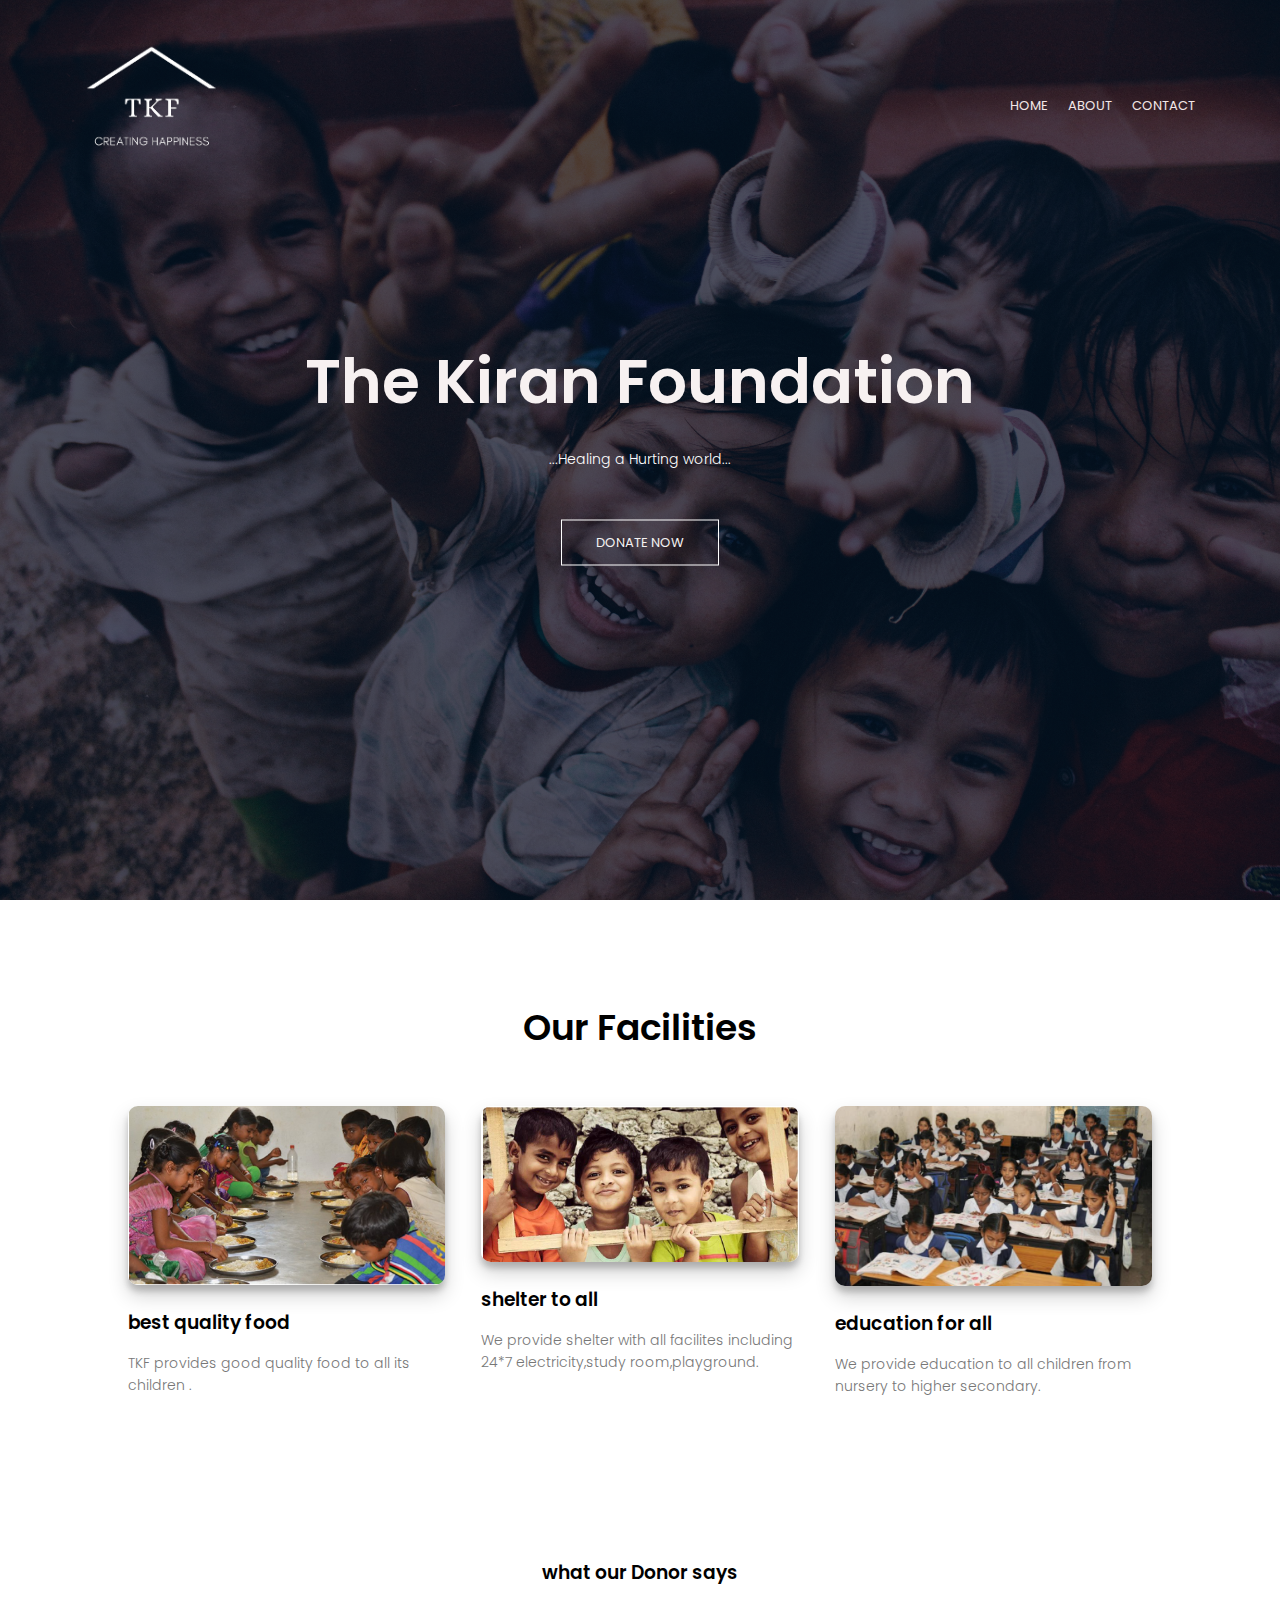
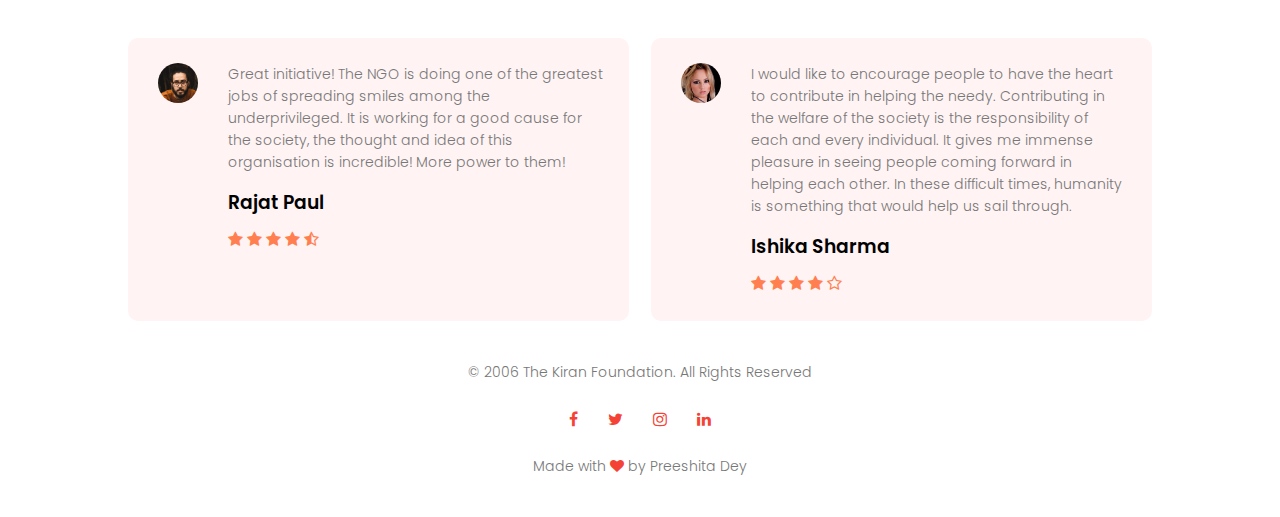
<file: index.html>
<!DOCTYPE html>
<html>
    <head>
        <meta name="viewport" content="with=device-width, initial-scale="1.0>
        <title>Donation website</title>
        <link rel="stylesheet" href="style.css">
        <link rel="preconnect" href="https://fonts.googleapis.com">
        <link rel="preconnect" href="https://fonts.gstatic.com" crossorigin>
        <link href="https://fonts.googleapis.com/css2?family=Poppins:wght@100;200;300;400;600;700&display=swap" rel="stylesheet">
        <link rel="stylesheet" href="https://stackpath.bootstrapcdn.com/font-awesome/4.7.0/css/font-awesome.min.css">
    </head>
    <body>
        <section class="header">
            <nav>
                <a href="index.html"><img src="logof-removebg-preview.png"></a>
                <div class="nav-links" id="navlinks">
                    <i class="fa fa-times" onclick="hidemenu()"></i>
                    <ul>
                        <li><a href="index.html">HOME</a></li>
                        <li><a href="about.html">ABOUT</a></li>
                        <li><a href="contact.html">CONTACT</a></li>
                    </ul>
               </div>
                <i class="fa fa-bars" onclick="showmenu()"></i>
            </nav>
            <div class="text-box">
                <h1>The Kiran Foundation</h1>
                <p>...Healing a Hurting world... </p>
              <a href="https://rzp.io/l/tigA7BOsO" class="hero-btn">DONATE NOW</a>
            </div>
         </section>


<!--facilities--> 
        <section class="facilities">
            <h1>Our Facilities</h1>
           
            <div class="row">
                <div class="facilities-col">
                    <img src="cafeteria.png" class="fac">
                    <h3>best quality food</h3>
                    <p>TKF provides good quality food to all its children .</p>
                </div>
                <div class="facilities-col">
                    <img src="basketball.png" class="fac">
                    <h3>shelter to all</h3>
                    <p>We provide shelter with all facilites including 24*7 electricity,study room,playground.</p>
                </div>
                <div class="facilities-col">
                    <img src="library.png" class="fac">
                    <h3>education for all</h3>
                    <p>We provide education to all children from nursery to higher secondary.</p>
                </div>
            </div>
        </section>
<!--testimonials-->
        <section class="testimonials">
            <h3>what our Donor says</h3>
      
            <div class="row">
                <div class="testimonial-col">
                    <img src="user2.jpg">
                    <div>
                        <p>Great initiative! The NGO is doing one of the greatest jobs of spreading smiles among the underprivileged. It is working for a good cause for the society, the thought and idea of this organisation is incredible! More power to them!</p>
                        <h3>Rajat Paul</h3>
                        <i class="fa fa-star"></i>
                        <i class="fa fa-star"></i>
                        <i class="fa fa-star"></i>
                        <i class="fa fa-star"></i>
                        <i class="fa fa-star-half-o"></i>
                    </div>
                </div>
                <div class="testimonial-col">
                    <img src="user1.jpg">
                    <div>
                        <p>I would like to encourage people to have the heart to contribute in helping the needy. Contributing in the welfare of the society is the responsibility of each and every individual. It gives me immense pleasure in seeing people coming forward in helping each other. In these difficult times, humanity is something that would help us sail through.</p>
                        <h3>Ishika Sharma</h3>
                        <i class="fa fa-star"></i>
                        <i class="fa fa-star"></i>
                        <i class="fa fa-star"></i>
                        <i class="fa fa-star"></i>
                        <i class="fa fa-star-o"></i>
                    </div>
                </div>
            </div>
        </section>

<!--footer-->
        <section class="footer">
           
            <p>&copy; 2006 The Kiran Foundation. All Rights Reserved</p>
            <div class="icon">
                <i class="fa fa-facebook"></i>
                <i class="fa fa-twitter"></i>
                <i class="fa fa-instagram"></i>
                <i class="fa fa-linkedin"></i>
                
            </div>
            <p> Made with <i class="fa fa-heart">  </i>  by Preeshita Dey</p>
        </section>
   </body>
</html>
</file>
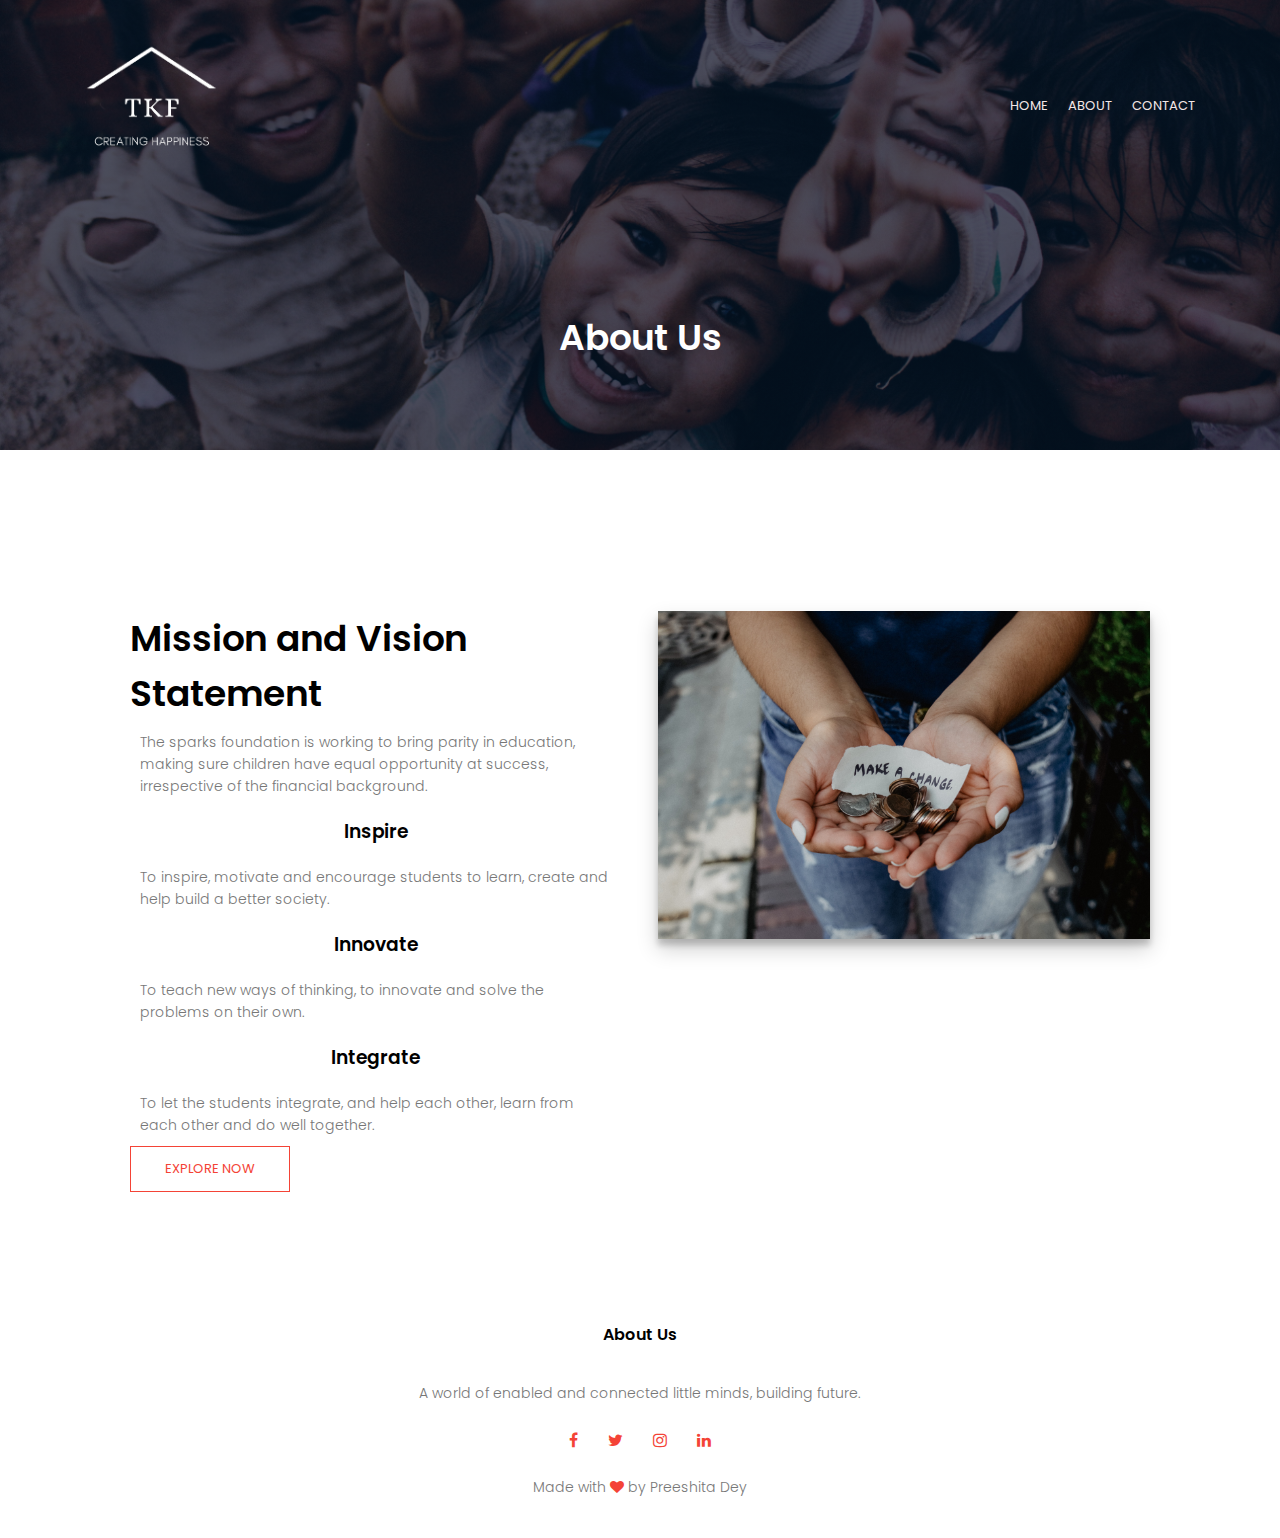
<file: about.html>
<!DOCTYPE html>
<html>
    <head>
        <meta name="viewport" content="with=device-width, initial-scale="1.0>
        <title>donation website</title>
        <link rel="stylesheet" href="style.css">
        <link rel="preconnect" href="https://fonts.googleapis.com">
        <link rel="preconnect" href="https://fonts.gstatic.com" crossorigin>
        <link href="https://fonts.googleapis.com/css2?family=Poppins:wght@100;200;300;400;600;700&display=swap" rel="stylesheet">
        <link rel="stylesheet" href="https://stackpath.bootstrapcdn.com/font-awesome/4.7.0/css/font-awesome.min.css">
    </head>
    <body>
        <section class="sub-header">
            <nav>
                <a href="index.html"><img src="logof-removebg-preview.png"></a>
                <div class="nav-links" id="navlinks">
                    <i class="fa fa-times" onclick="hidemenu()"></i>
                    <ul>
                        <li><a href="index.html">HOME</a></li>
                        <li><a href="about.html">ABOUT</a></li>
                        <li><a href="contact.html">CONTACT</a></li>
                    </ul>
                </div>
                <i class="fa fa-bars" onclick="showmenu()"></i>
            </nav>

            <h1>About Us</h1>

        </section>

<!--about us content-->
        <section class="about-us">
            <div class="row">
                <div class="about-col">
                    <h1>Mission and Vision Statement</h1>
                    <p>The sparks foundation is working to bring parity in education, making sure
                         children have equal opportunity at success, irrespective of the financial background.<br></p>
                    <h3>Inspire</h3>
                    <p>To inspire, motivate and encourage students to learn, create and help build a better society.</p>
                    <h3>Innovate</h3>
                    <p>To teach new ways of thinking, to innovate and solve the problems on their own.</p>
                    <h3>Integrate</h3>    
                    <p>To let the students integrate, and help each other, learn from each other and do well together.</p>
                    <a href="https://www.thesparksfoundationsingapore.org/" class="hero-btn red-btn">EXPLORE NOW</a>
                </div>
                <div class="about-col">
                    <img src="about.jpg" class="fac">
                </div>
            </div>
        </section>



<!--footer-->
        <section class="footer">
            <h4>About Us</h4>
            <p>A world of enabled and connected little minds, building future.</p>
            <div class="icon">
                <i class="fa fa-facebook"></i>
                <i class="fa fa-twitter"></i>
                <i class="fa fa-instagram"></i>
                <i class="fa fa-linkedin"></i>
                
            </div>
            <p> Made with <i class="fa fa-heart">  </i>  by Preeshita Dey</p>
        </section>


     </body>
</html>
</file>
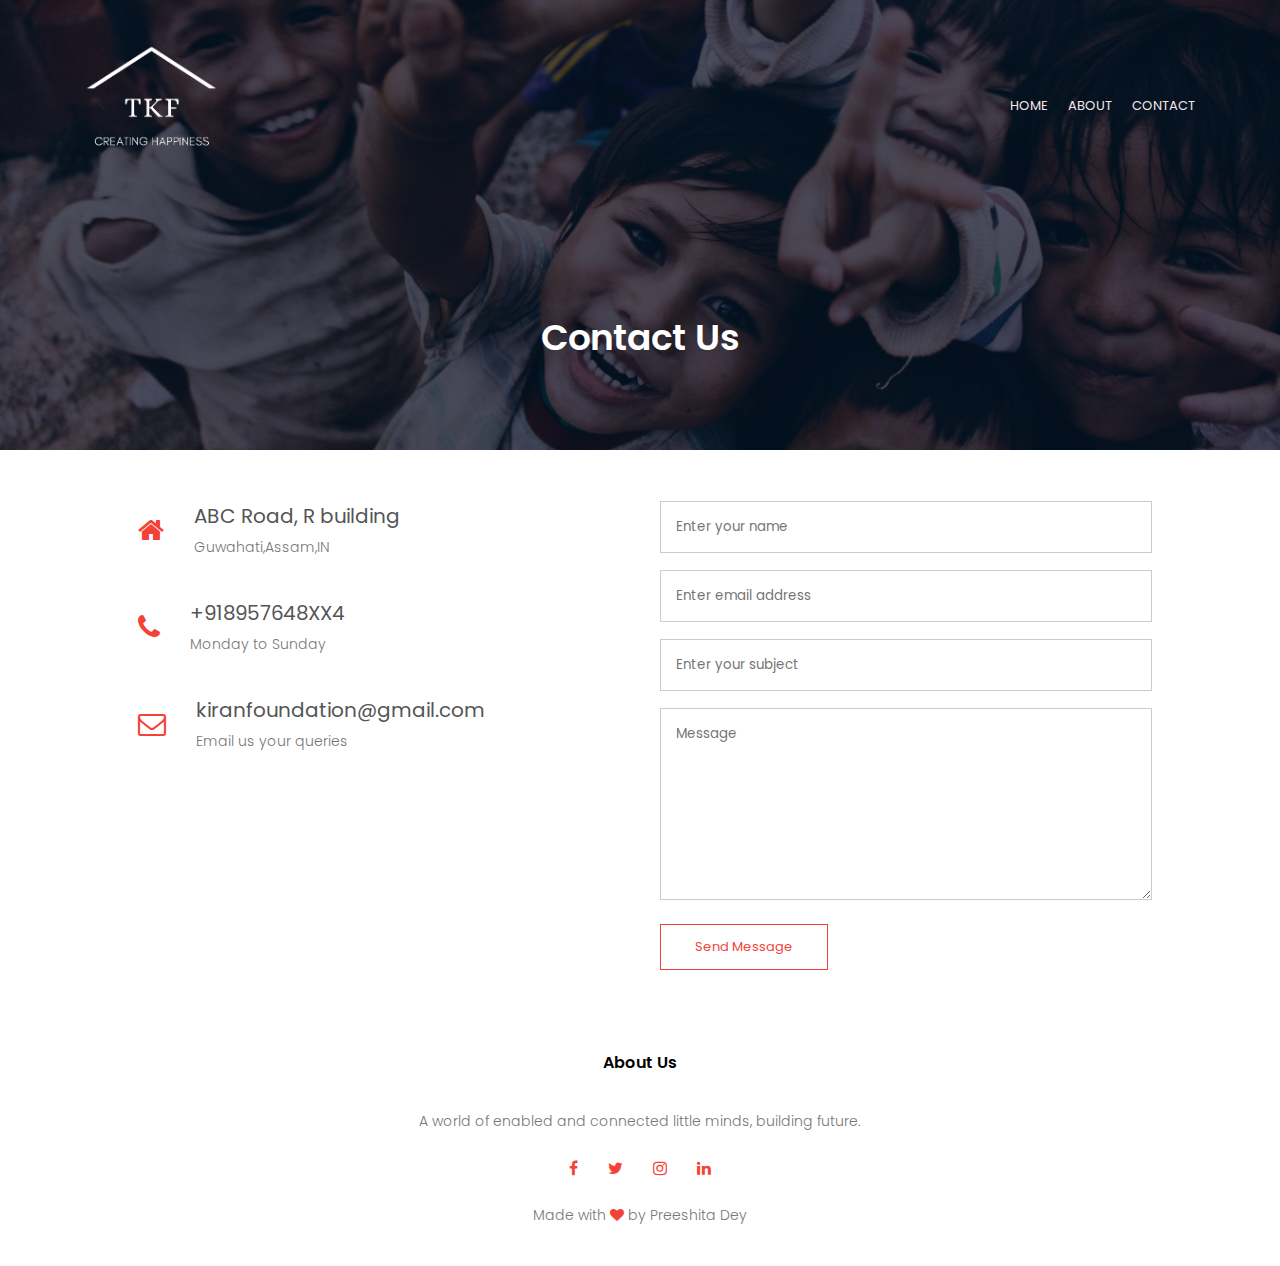
<file: contact.html>
<!DOCTYPE html>
<html>
    <head>
        <meta name="viewport" content="with=device-width, initial-scale="1.0>
        <title>donation website</title>
        <link rel="stylesheet" href="style.css">
        <link rel="preconnect" href="https://fonts.googleapis.com">
        <link rel="preconnect" href="https://fonts.gstatic.com" crossorigin>
        <link href="https://fonts.googleapis.com/css2?family=Poppins:wght@100;200;300;400;600;700&display=swap" rel="stylesheet">
        <link rel="stylesheet" href="https://stackpath.bootstrapcdn.com/font-awesome/4.7.0/css/font-awesome.min.css">
    </head>
    <body>
        <section class="sub-header">
            <nav>
                <a href="index.html"><img src="logof-removebg-preview.png"></a>
                
                <div class="nav-links" id="navlinks">
                    <i class="fa fa-times" onclick="hidemenu()"></i>
                    <ul>
                        <li><a href="index.html">HOME</a></li>
                        <li><a href="about.html">ABOUT</a></li>
                        <li><a href="contact.html">CONTACT</a></li>
                    </ul>
                </div>
                <i class="fa fa-bars" onclick="showmenu()"></i>
            </nav>

            <h1>Contact Us</h1>

        </section>

<!--contact page-->
       
        <section class="contact-us">
            <div class="row">
                <div class="contact-col">
                    <div>
                        <i class="fa fa-home"></i>
                        <span>
                            <h5>ABC Road, R building</h5>
                            <p>Guwahati,Assam,IN</p>
                        </span>
                    </div>
                    <div>
                        <i class="fa fa-phone"></i>
                        <span>
                            <h5>+918957648XX4</h5>
                            <p>Monday to Sunday</p>
                        </span>
                    </div>
                    <div>
                        <i class="fa fa-envelope-o"></i>
                        <span>
                            <h5>kiranfoundation@gmail.com</h5>
                            <p>Email us your queries</p>
                        </span>
                    </div>
                </div>
              
                <div class="contact-col">
                    <form action="">
                        <input type="text" placeholder="Enter your name" required>
                        <input type="email" placeholder="Enter email address" required>
                        <input type="text" placeholder="Enter your subject" required>
                        <textarea rows="8" placeholder="Message" required></textarea>
                        <button type="submit" class="hero-btn red-btn">Send Message</button>
                    </form>
                </div>
            </div>
        </section>




<!--footer-->
        <section class="footer">
            <h4>About Us</h4>
            <p>A world of enabled and connected little minds, building future.</p>
            <div class="icon">
                <i class="fa fa-facebook"></i>
                <i class="fa fa-twitter"></i>
                <i class="fa fa-instagram"></i>
                <i class="fa fa-linkedin"></i>
                
            </div>
            <p> Made with <i class="fa fa-heart">  </i>  by Preeshita Dey</p>
        </section>
<!--javascript for toggle menu-->
        <script>
            var navlinks= document.getElementById("navlinks");
            function showmenu(){
                navlinks.style.right="0";
            }
            function hidemenu(){
                navlinks.style.right="-200px";
            }
        </script>
<!--footer-->
    
    </body>
</html>
</file>
<file: style.css>
*{
    margin: 0;
    padding: 0;
    font-family: 'Poppins', sans-serif;
}

.header{
    min-height: 100vh;
    width: 100%;
    background-image: linear-gradient(rgba(4,9,30,0.7),rgba(4,9,30,0.7)),
                       url(banner.jpg);
    background-position: center;
    background-size: cover;
    position: relative;
}
.fac{
    box-shadow: 0 10px 20px rgba(0,0,0,0.19), 0 6px 6px rgba(0,0,0,0.19);
}
nav{
    display: flex;
    padding: 2% 6%;
    justify-content: space-between;
    align-items: center;
}

nav img{
    width: 150px;
    
}

.nav-links{
    flex: 1;
    text-align: right;
}

.nav-links ul li{
    list-style: none;
    display: inline-block;
    padding: 8px;
    position: relative;
}

.nav-links ul li a{
    color: rgb(243, 231, 231);
    text-decoration: none;
    font-size: 13px;
}

.nav-links ul li::after{
    content: '';
    width: 0%;
    height: 2px;
    background: #f44336;
    display: block;
    margin: auto;
    transition: 0.5s;
}

.nav-links ul li:hover::after{
    width: 100%;
}

.text-box{
    width: 90%;
    color: rgb(247, 241, 241);
    position: absolute;
    top: 50%;
    left: 50%;
    transform: translate(-50%,-50%);
    text-align: center;
}

.text-box h1{
    font-size: 62px;
}

.text-box p{
    margin: 10px 0 40px;
    font-size: 14px;
    color: #fff;
}

.hero-btn{
    display: inline-block;
    text-decoration: none;
    color: rgb(243, 241, 241);
    border: 1px solid #fff;
    padding: 12px 34px;
    font-size: 13px;
    background: transparent;
    position: relative;
    cursor: pointer;
}

.hero-btn:hover{
    border: 1px solid #f44336;
    background: #f44336;
    transition: 1s;
}

nav .fa{
    display: none;
}

@media(max-width: 700px){
    .text-box h1{
        font-size: 20px;
    }
    .nav-links ul li{
        display: block;
    }
    .nav-links{
        position: fixed;
        background: #f44336;
        height: 100vh;
        width: 200px;
        top: 0;
        right: -200px;
        text-align: left;
        z-index: 2;
        transition: 1s;
    }
    nav .fa{
        display: block;
        color: #fff;
        margin: 10px;
        font-size: 22px;
        cursor: pointer;
    }
    .nav-links ul{
        padding: 20px;
    }
}

/*--course--*/

.course{
    width: 80%;
    margin: auto;
    text-align:center;
    padding-top: 100px;
}
h1{
    font-size: 36px;
    font-weight: 600;
}
p{
    color:#777;
    font-size: 14px;
    font-weight: 300;
    line-height: 22px;
    padding:10px;

}
.row{
    margin-top: 5%;
    display: flex;
    justify-content: space-between;
}
.course-col{
    flex-basis: 31%;
    background: #fff3f3;
    border-radius: 10px;
    margin-bottom: 5%;
    padding: 20px 12px;
    box-sizing: border-box;
    transition: 0.5s;
}
h3{
    text-align: center;
    font-weight: 600;
    margin: 10px 0;
}
.course-col:hover{
    box-shadow: 0 0 20px 0px rgba(0,0,0,0.2);
}

@media(max-width: 700px)
{
    .row{
        flex-direction: column;
    }
}
/*--facilites--*/

.facilities{
    width: 80%;
    margin: auto;
    text-align: center;
    padding-top: 100px;
}
.facilities-col{
    flex-basis: 31%;
    border-radius: 10px;
    margin-bottom: 5%;
    text-align: left;
}
.facilities-col img{
    width: 100%;
    border-radius: 10px;
}
.facilities-col p{
    padding: 0;
}
.facilities-col h3{
    margin-top: 16px;
    margin-bottom: 15px;
    text-align: left;
}

/*testimonials*/
.testimonials{
    width: 80%;
    margin: auto;
    padding-top: 100px;
    text-align: center;
}
.testimonial-col{
    flex-basis: 44% ;
    border-radius: 10px;
    margin-bottom: 5;
    text-align: left;
    background: #fff3f3;
    padding: 25px;
    cursor: pointer;
    display: flex;
}
.testimonial-col img{
    height: 40px;
    margin-left: 5px;
    margin-right: 30px;
    border-radius: 50%;
}
.testimonial-col p{
    padding: 0;

}
.testimonial-col h3{
    text-align: left;
    margin-top: 15px ;
}
.testimonial-col .fa{
    color: coral;
}

@media(max-width: 700px){
    .testimonial-col img{
        
        margin-left: 0px;
        margin-right: 15px;
        
    }
}


/*--footer--*/
.footer{
    text-align: center;
    width: 100%;
    padding: 30px 0;
}
.footer h4{
    margin-bottom: 25px;
    margin-top: 20px;
    font-weight: 600;
}

.icon .fa{
    color: #f44336;
    margin: 0 13px;
    cursor: pointer;
    padding: 18px 0;

}

.fa-heart{
    color: #f44336;

}

/*about us page*/

.sub-header{
    height: 50vh;
    width: 100%;
    background-image: linear-gradient(rgba(4,9,30,0.7),rgba(4,9,30,0.7)),url(banner.jpg);
    background-position: center;
    background-size: cover;
    text-align: center;
    color: #fff;
}
.sub-header h1{
    margin-top: 100px;
}

.about-us{
    width: 80%;
    margin: auto;
    padding-top: 80px;
    padding-bottom: 50px;
}
.about-col{
    flex-basis: 48%;
    padding: 30px 2px;
}
.about-col img{
    width: 100%;
}
.about-col h1{
    padding-top: 15px 0 25px ;
}
.red-btn{
    border: 1px solid #f44336;
    background: transparent;
    color: #f44336
}og-right{
    flex-basis: 32%;
}
.blog-right h3{
    background: #f44336;
    color: #fff;
    padding: 7px 0;
    font-size: 16px;
    margin-bottom: 20px;
}
.blog-right div{
    display: flex;
    align-items: center;
    justify-content: space-between;
    color: #555;
    padding: 8px;
    box-sizing: border-box;
}

@media(max-width: 700px){
    .sub-header h1{
        font-size: 24px;
    }
}
.red-btn:hover{
    color:#fff;
}


/*contact*/

.contact-us{
    width: 80%;
    margin: auto;
}
.contact-col{
    flex-basis: 48%;
    margin-bottom: 30px;
}
.contact-col div{
    display: flex;
    align-items: center;
    margin-bottom: 40px;
}
.contact-col div .fa{
    font-size: 28px;
    color: #f44336;
    margin: 10px;
    margin-right: 30px;
}
.contact-col div p{
    padding: 0;
}
.contact-col div h5{
    font-size: 20px;
    margin-bottom: 5px;
    color: #555;
    font-weight: 400;
}
.contact-col input, .contact-col textarea{
    width: 100%;
    padding: 15px;
    margin-bottom: 17px;
    outline: none;
    border: 1px solid #ccc;
    box-sizing: border-box;
}
</file>
